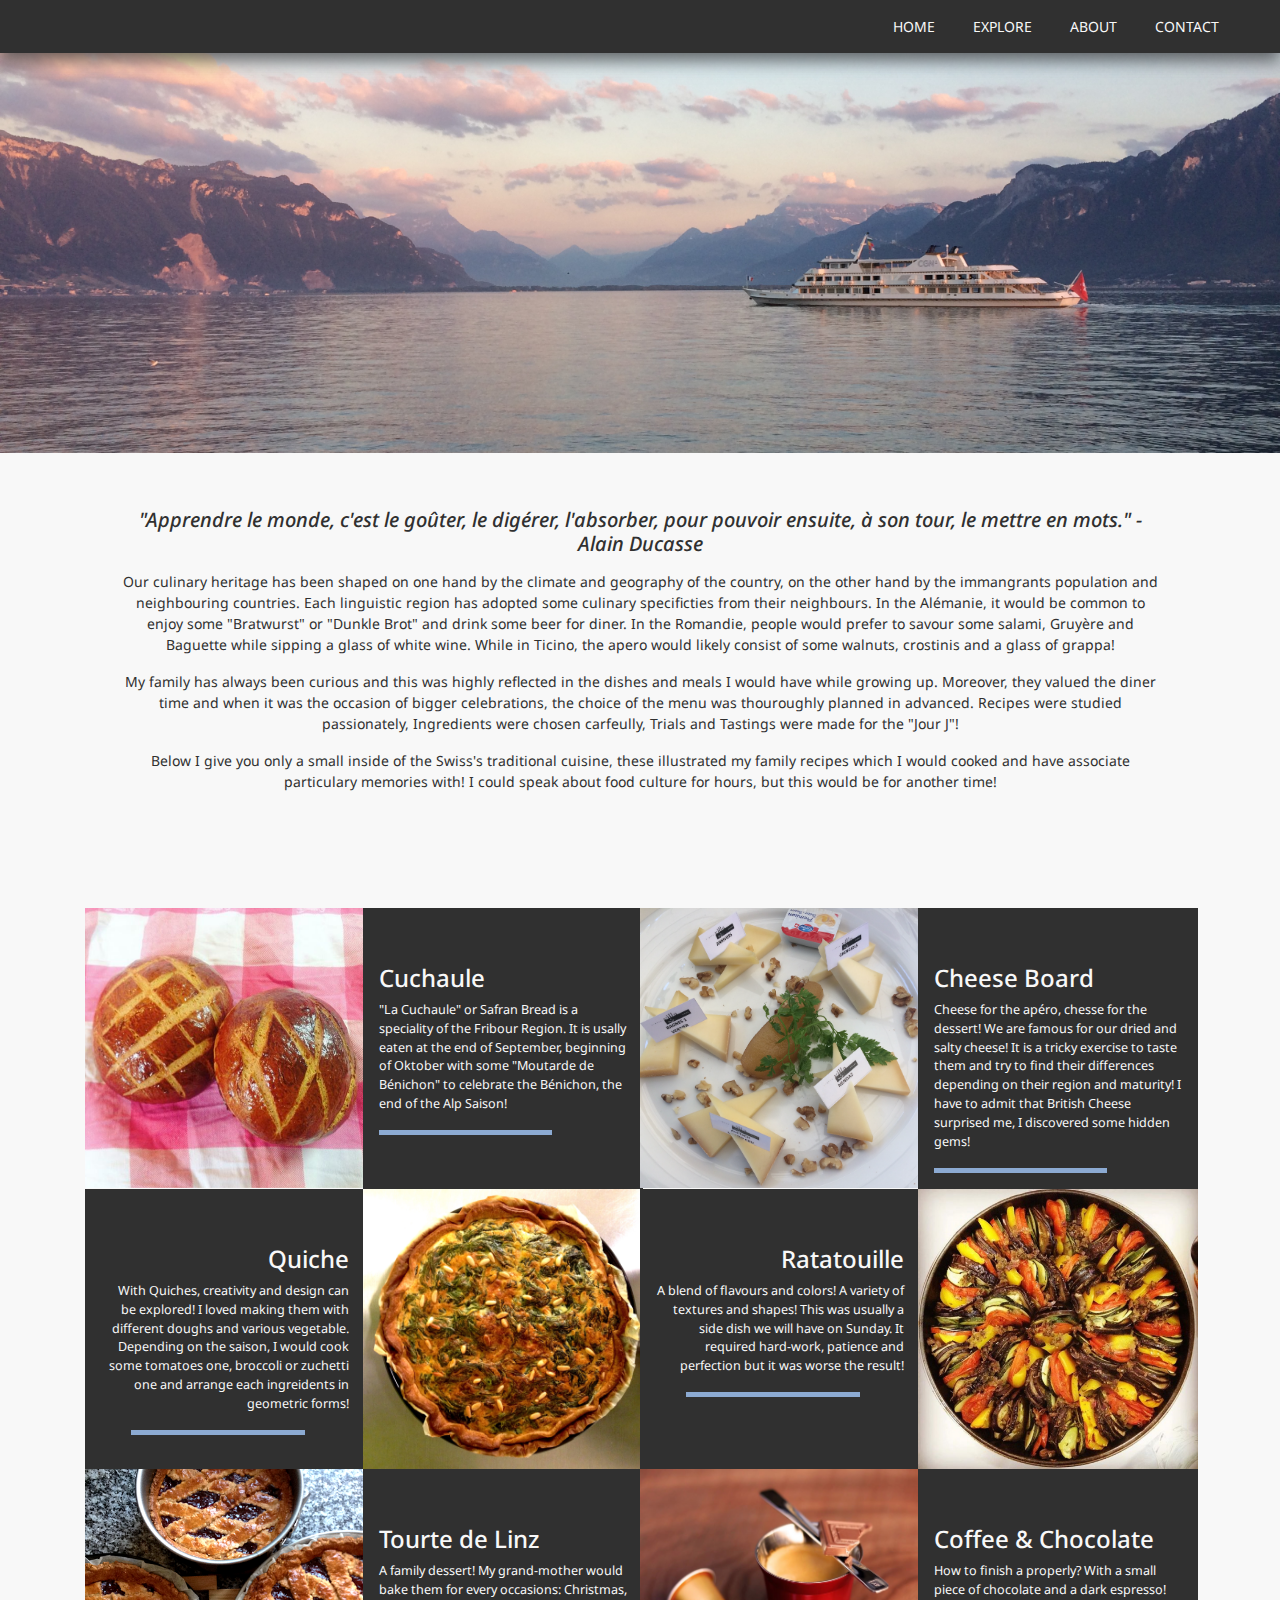
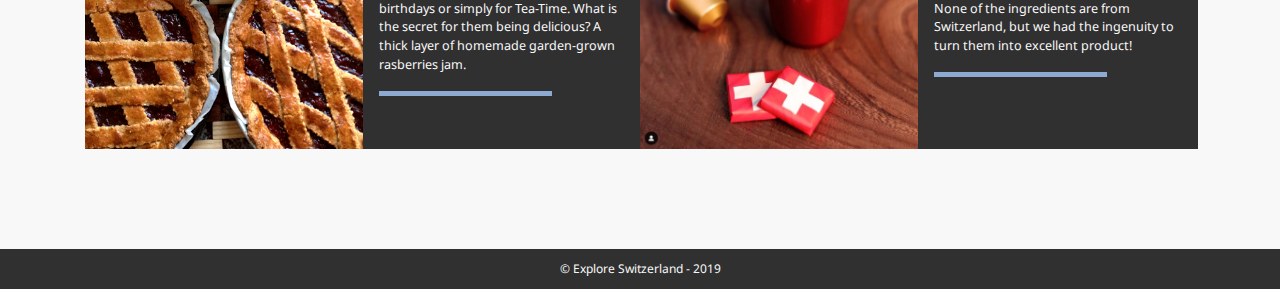
<file: html/culinary.html>
<!DOCTYPE html>
<html>
<head>
<title>Explore Switzerland</title>
<meta charset="UTF-8">
<meta name="viewport" content="width=device-width, initial-scale=1">
<meta name='Culinary Heritage' content=''>
<link rel="stylesheet" href="https://maxcdn.bootstrapcdn.com/bootstrap/4.3.1/css/bootstrap.min.css">
<link rel="stylesheet" href="../css/bootstrap_style.css">
<link href="https://fonts.googleapis.com/css?family=Noto+Sans" rel="stylesheet">
</head>

<body>
<!-- Top Navigation Bar -->
    <nav class ="navbar navbar-expand-sm fixed-top py-2" id='mainNav'>
        <div class="container-fluid">
            <div class='navbar-header'>
                <button class="navbar-toggler navbar-toggler-right" type="button" data-toggle="collapse" data-target="#navbarResponsive" aria-controls="navbarResponsive" aria-expanded="false" aria-label="Toggle navigation">
                   <span class="navbar-toggler-icon"></span>
                </button>
            </div>
            <div class="collapse navbar-collapse" id="navbarResponsive">
                <ul class='navbar-nav ml-auto my-rg-0'>
                    <li class ='nav-item'>
                        <a class="nav-link js-scroll-trigger" href= "../html/index.html">Home</a>
                    </li>
                    <li class ='nav-item'>
                        <a class="nav-link js-scroll-trigger" href= "#explore">Explore</a>
                    </li>
                    <li class ='nav-item'>
                        <a class="nav-link js-scroll-trigger" href= "#about">About</a>
                    </li>
                    <li class ='nav-item'>
                        <a class="nav-link js-scroll-trigger" href="#contact">Contact</a>
                    </li>
                </ul>
            </div>
        </div>
    </nav>

<!-- Header with image -->
    <div class="jumbotron-fluid">
        <div class='emma-kunz'></div>
    </div>

<!-- About Section -->
    <section id="explore" class="culinary-explore">
      <div class="container-fluid">
        <div class = 'row'>
          <div class='col'></div>
          <div class='col-10'>
            <h5 class='font-italic'>"Apprendre le monde, c'est le goûter, le digérer, l'absorber, pour pouvoir ensuite, à son tour, le mettre en mots." - Alain Ducasse</h5>
            <p>Our culinary heritage has been shaped on one hand by the climate and geography of the country, on the other hand by the immangrants population and neighbouring countries. Each linguistic region has adopted some culinary specificties from their neighbours. In the Alémanie, it would be common to enjoy some "Bratwurst" or "Dunkle Brot" and drink some beer for diner. In the Romandie, people would prefer to savour some salami, Gruyère and Baguette while sipping a glass of white wine. While in Ticino, the apero would likely consist of some walnuts, crostinis and a glass of grappa!</p>
            <p>My family has always been curious and this was highly reflected in the dishes and meals I would have while growing up. Moreover, they valued the diner time and when it was the occasion of bigger celebrations, the choice of the menu was thouroughly planned in advanced. Recipes were studied passionately, Ingredients were chosen carfeully, Trials and Tastings were made for the "Jour J"!</p>
            <p>Below I give you only a small inside of the Swiss's traditional cuisine, these illustrated my family recipes which I would cooked and have associate particulary memories with! I could speak about food culture for hours, but this would be for another time!</p>
          </div>
          <div class='col'></div>
        </div>
      </div>
    </section>
<!-- Projects Section -->
    <section id="about" class="projects-section">
        <div class="container">
      
        <!-- Project One Row -->
        <div class="row justify-content-center no-gutters mb-5 mb-lg-0">
          <div class="col-lg-3 col-md-auto">
            <div class='projects-facts'>
            <img class="my-auto square" src="../img/culinary/cuchaule.jpg" alt="">
            </div>
          </div>
          <div class="col-lg-3 col-md-auto">
            <div class='projects-facts h-100'>
              <div class="project-text w-100 my-auto text-center text-lg-left">
                <h4>Cuchaule</h4>
                <p>"La Cuchaule" or Safran Bread is a speciality of the Fribour Region. It is usally eaten at the end of September, beginning of Oktober with some "Moutarde de Bénichon" to celebrate the Bénichon, the end of the Alp Saison!</p>
                <hr class="d-none d-lg-block mb-0 ml-0">
              </div>
            </div>
          </div>
          <div class="col-lg-3 col-md-auto order-md-12">
          <div class='projects-facts'>
            <img class="my-auto square" src="../img/culinary/fromages.jpg" alt="">
          </div>
          </div>
          <div class="col-lg-3 col-md-auto order-lg-12">
            <div class='projects-facts h-100'>
              <div class="project-text w-100 my-auto text-lg-left">
                <h4>Cheese Board</h4>
                <p>Cheese for the apéro, chesse for the dessert! We are famous for our dried and salty cheese! It is a tricky exercise to taste them and try to find their differences depending on their region and maturity! I have to admit that British Cheese surprised me, I discovered some hidden gems!</p>
                <hr class="d-none d-lg-block mb-0 ml-0">
              </div>
            </div>
          </div>
        </div>
        <!-- Project Two Row -->
        <div class="row justify-content-center no-gutters mb-5 mb-lg-0">
          <div class="col-lg-3 col-md-auto">
            <div class='projects-facts'>
              <img class="my-auto square" src="../img/culinary/IMG_4852.jpg" alt="">
            </div>
          </div>
          <div class="col-lg-3 col-md-auto order-lg-first">
            <div class='projects-facts h-100'> 
              <div class="project-text w-100 my-auto text-center text-lg-right">
                <h4>Quiche</h4>
                <p>With Quiches, creativity and design can be explored! I loved making them with different doughs and various vegetable. Depending on the saison, I would cook some tomatoes one, broccoli or zuchetti one and arrange each ingreidents in geometric forms!</p>
                <hr class="d-none d-lg-block mb-0 mr-0">
              </div>
            </div>
          </div>
          <div class="col-lg-3 col-md-auto order-12">
          <div class='projects-facts'>
            <img class="my-auto square" src="../img/culinary/ratatouille.jpg" alt="">
          </div>
          </div>
          <div class="col-lg-3 col-md-auto">
            <div class='projects-facts h-100'>
              <div class="project-text w-100 my-auto text-center text-lg-right">
                <h4>Ratatouille</h4>
                <p>A blend of flavours and colors! A variety of textures and shapes! This was usually a side dish we will have on Sunday. It required hard-work, patience and perfection but it was worse the result!</p>
                <hr class="d-none d-lg-block mb-0 mr-0">
              </div>
            </div>
          </div>
        </div>
        <!-- Project Three Row -->
        <div class="row justify-content-center no-gutters mb-5 mb-lg-0">
          <div class="col-lg-3 col-md-auto">
            <div class='projects-facts'>
              <img class="my-auto square" src="../img/culinary/linz2.png" alt="">
            </div>
          </div>
          <div class="col-lg-3 col-md-auto">
            <div class='projects-facts h-100'>
              <div class="project-text w-100 my-auto text-center text-lg-left">
                <h4>Tourte de Linz</h4>
                <p>A family dessert! My grand-mother would bake them for every occasions: Christmas, birthdays or simply for Tea-Time. What is the secret for them being delicious? A thick layer of homemade garden-grown rasberries jam.</p>
                <hr class="d-none d-lg-block mb-0 ml-0">
              </div>
            </div>
          </div>
          <div class="col-lg-3 col-md-auto order-md-12">
            <div class='projects-facts'>
              <img class="my-auto square" src="../img/culinary/nespresso.jpg" alt="">
            </div>
          </div>
          <div class="col-lg-3 col-md-auto order-lg-12">
            <div class='projects-facts h-100'>
              <div class="project-text w-100 my-auto text-center text-lg-left">
                <h4>Coffee & Chocolate</h4>
                <p>How to finish a properly? With a small piece of chocolate and a dark espresso! None of the ingredients are from Switzerland, but we had the ingenuity to turn them into excellent product!</p>
                <hr class="d-none d-lg-block mb-0 ml-0">
              </div>
            </div>
          </div>
        </div>
        </div>
    </section>
<!-- Footer -->
<footer class='footer'>
    <div class="container-fluid">
        <span class = 'footer-content-text'>
        © Explore Switzerland - 2019 
        </span>
    </div>
</footer>
</body>
</html>
</file>
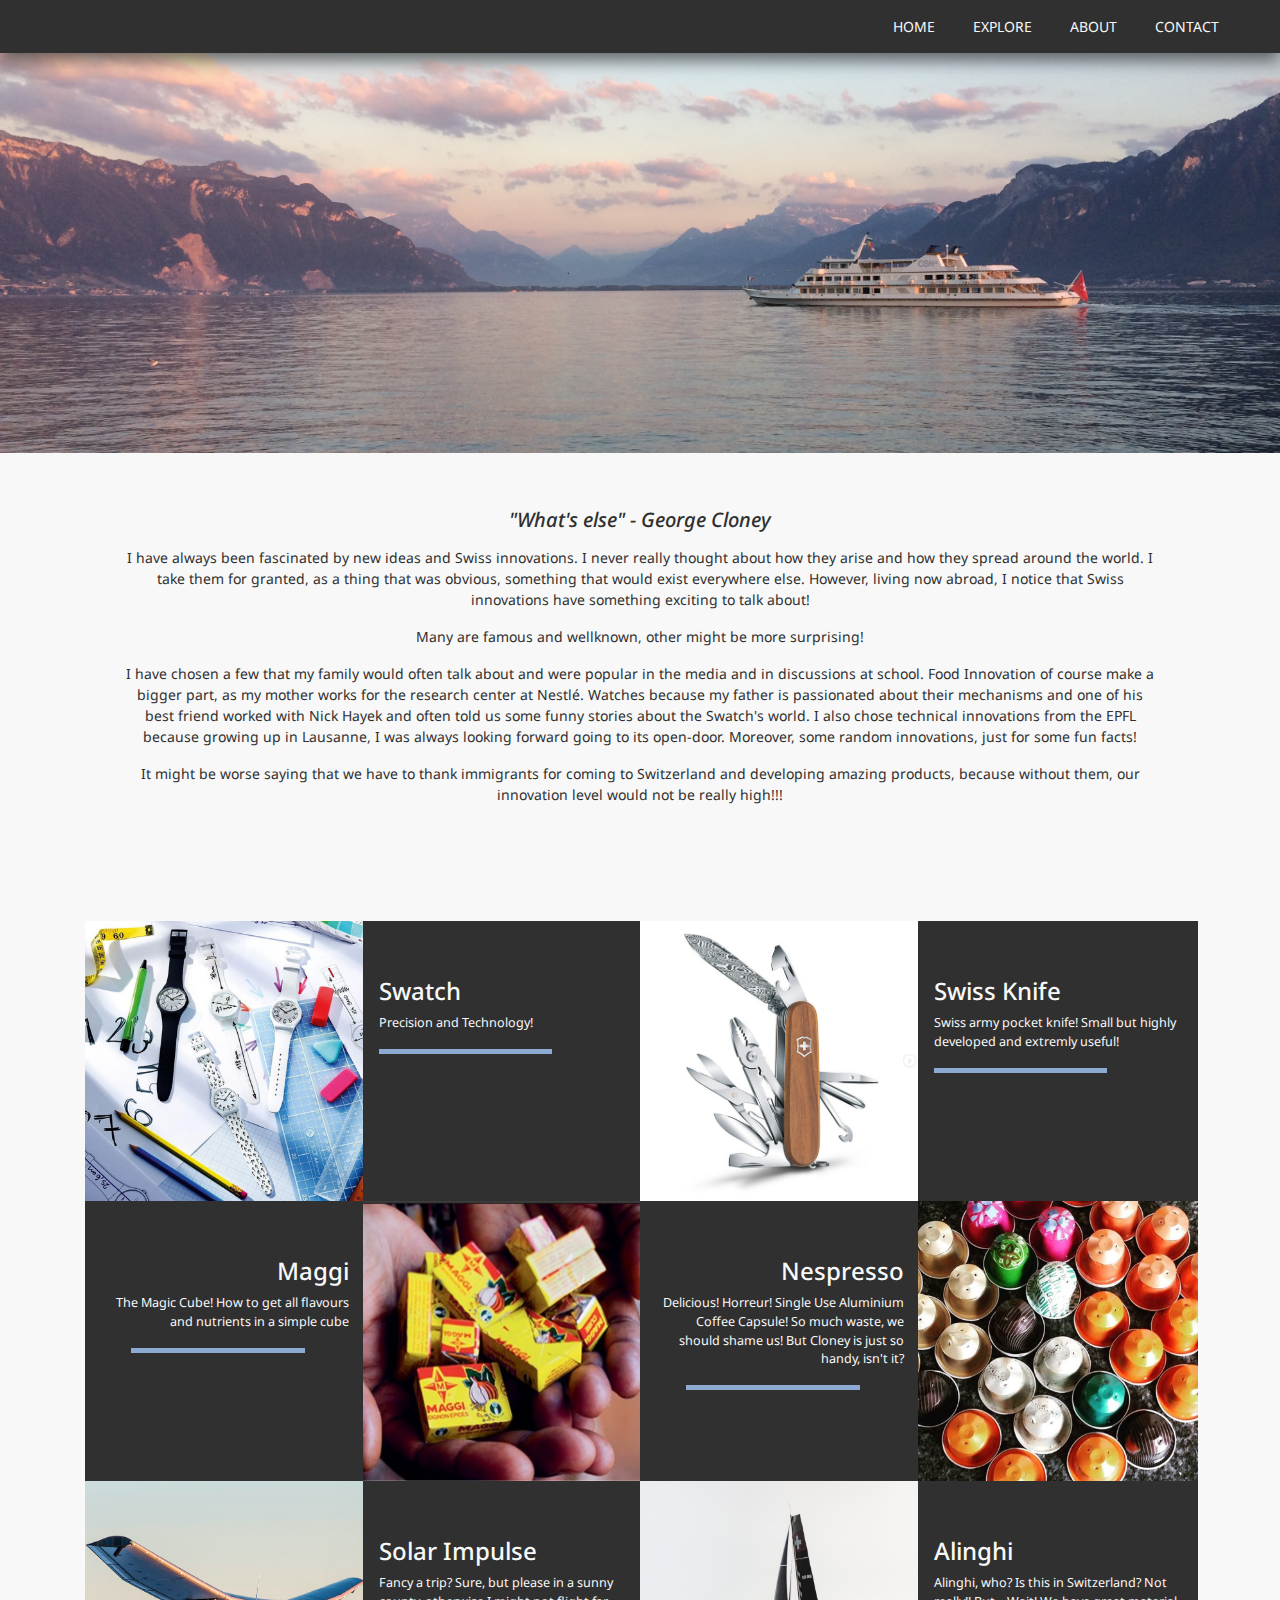
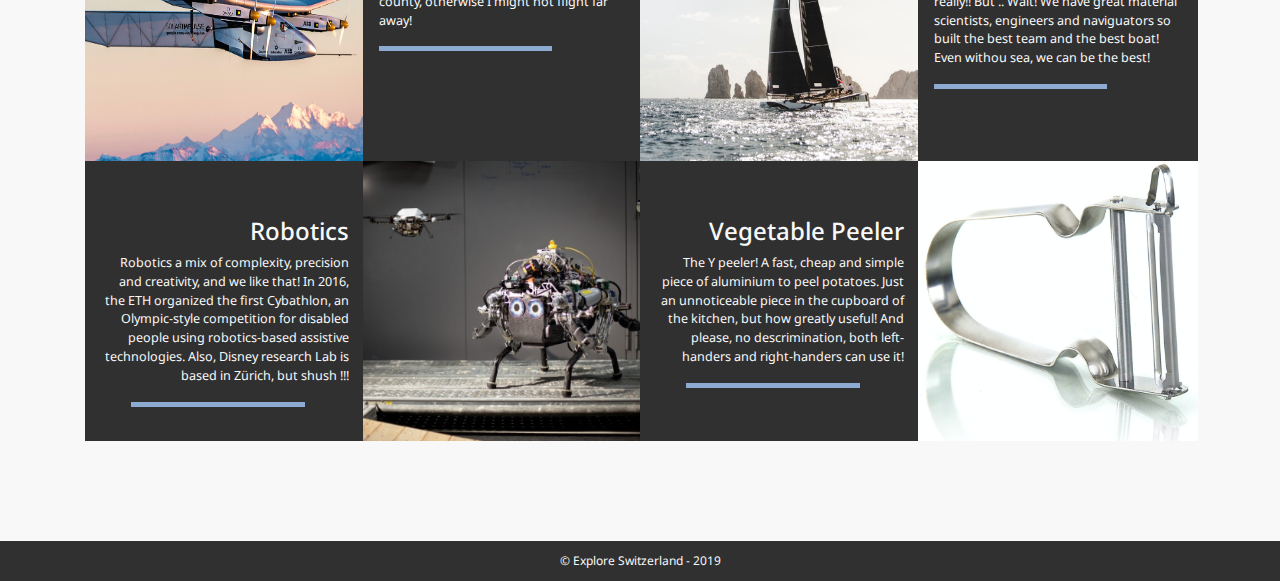
<file: html/innovations.html>
<!DOCTYPE html>
<html>
<head>
<title>Explore Switzerland</title>
<meta charset="UTF-8">
<meta name="viewport" content="width=device-width, initial-scale=1">
<meta name='Culinary Heritage' content=''>
<link rel="stylesheet" href="https://maxcdn.bootstrapcdn.com/bootstrap/4.3.1/css/bootstrap.min.css">
<link rel="stylesheet" href="../css/bootstrap_style.css">
<link href="https://fonts.googleapis.com/css?family=Noto+Sans" rel="stylesheet">
</head>

<body>
<!-- Top Navigation Bar -->
    <nav class ="navbar navbar-expand-sm fixed-top py-2" id='mainNav'>
        <div class="container-fluid">
            <div class='navbar-header'>
                <button class="navbar-toggler navbar-toggler-right" type="button" data-toggle="collapse" data-target="#navbarResponsive" aria-controls="navbarResponsive" aria-expanded="false" aria-label="Toggle navigation">
                   <span class="navbar-toggler-icon"></span>
                </button>
            </div>
            <div class="collapse navbar-collapse" id="navbarResponsive">
                <ul class='navbar-nav ml-auto my-rg-0'>
                    <li class ='nav-item'>
                        <a class="nav-link js-scroll-trigger" href= "../html/index.html">Home</a>
                    </li>
                    <li class ='nav-item'>
                        <a class="nav-link js-scroll-trigger" href= "#explore">Explore</a>
                    </li>
                    <li class ='nav-item'>
                        <a class="nav-link js-scroll-trigger" href= "#about">About</a>
                    </li>
                    <li class ='nav-item'>
                        <a class="nav-link js-scroll-trigger" href="#contact">Contact</a>
                    </li>
                </ul>
            </div>
        </div>
    </nav>

<!-- Header with image -->
    <div class="jumbotron-fluid">
        <div class='emma-kunz'></div>
    </div>

<!-- About Section -->
    <section id="explore" class="culinary-explore">
      <div class="container-fluid">
        <div class = 'row'>
          <div class='col'></div>
          <div class='col-10'>
            <h5 class='font-italic'>"What's else" - George Cloney</h5>
            <p>I have always been fascinated by new ideas and Swiss innovations. I never really thought about how they arise and how they spread around the world. I take them for granted, as a thing that was obvious, something that would exist everywhere else. However, living now abroad, I notice that Swiss innovations have something exciting to talk about!</p>
            <p>Many are famous and wellknown, other might be more surprising!</p>
            <p>I have chosen a few that my family would often talk about and were popular in the media and in discussions at school. Food Innovation of course make a bigger part, as my mother works for the research center at Nestlé. Watches because my father is passionated about their mechanisms and one of his best friend worked with Nick Hayek and often told us some funny stories about the Swatch's world. I also chose technical innovations from the EPFL because growing up in Lausanne, I was always looking forward going to its open-door. Moreover, some random innovations, just for some fun facts!</p>
            <p>It might be worse saying that we have to thank immigrants for coming to Switzerland and developing amazing products, because without them, our innovation level would not be really high!!!</p>
          </div>
          <div class='col'></div>
        </div>
      </div>
    </section>
<!-- Projects Section -->
    <section id="about" class="projects-section">
        <div class="container">
      
        <!-- Project One Row -->
        <div class="row justify-content-center no-gutters mb-5 mb-lg-0">
          <div class="col-lg-3 col-md-auto">
            <div class='projects-facts'>
            <img class="my-auto square" src="../img/inov/swatch.jpg" alt="">
            </div>
          </div>
          <div class="col-lg-3 col-md-auto">
            <div class='projects-facts h-100'>
              <div class="project-text w-100 my-auto text-center text-lg-left">
                <h4>Swatch</h4>
                <p>Precision and Technology!</p>
                <hr class="d-none d-lg-block mb-0 ml-0">
              </div>
            </div>
          </div>
          <div class="col-lg-3 col-md-auto order-md-12">
          <div class='projects-facts'>
            <img class="my-auto square" src="../img/inov/victorinox.jpg" alt="">
          </div>
          </div>
          <div class="col-lg-3 col-md-auto order-lg-12">
            <div class='projects-facts h-100'>
              <div class="project-text w-100 my-auto text-lg-left">
                <h4>Swiss Knife</h4>
                <p>Swiss army pocket knife! Small but highly developed and extremly useful!</p>
                <hr class="d-none d-lg-block mb-0 ml-0">
              </div>
            </div>
          </div>
        </div>
        <!-- Project Two Row -->
        <div class="row justify-content-center no-gutters mb-5 mb-lg-0">
          <div class="col-lg-3 col-md-auto">
            <div class='projects-facts'>
              <img class="my-auto square" src="../img/inov/maggi1.jpg" alt="">
            </div>
          </div>
          <div class="col-lg-3 col-md-auto order-lg-first">
            <div class='projects-facts h-100'> 
              <div class="project-text w-100 my-auto text-center text-lg-right">
                <h4>Maggi</h4>
                <p>The Magic Cube! How to get all flavours and nutrients in a simple cube</p>
                <hr class="d-none d-lg-block mb-0 mr-0">
              </div>
            </div>
          </div>
          <div class="col-lg-3 col-md-auto order-12">
          <div class='projects-facts'>
            <img class="my-auto square" src="../img/inov/nespresso.jpg" alt="">
          </div>
          </div>
          <div class="col-lg-3 col-md-auto">
            <div class='projects-facts h-100'>
              <div class="project-text w-100 my-auto text-center text-lg-right">
                <h4>Nespresso</h4>
                <p>Delicious! Horreur! Single Use Aluminium Coffee Capsule! So much waste, we should shame us! But Cloney is just so handy, isn't it?</p>
                <hr class="d-none d-lg-block mb-0 mr-0">
              </div>
            </div>
          </div>
        </div>
        <!-- Project Three Row -->
        <div class="row justify-content-center no-gutters mb-5 mb-lg-0">
          <div class="col-lg-3 col-md-auto">
            <div class='projects-facts'>
              <img class="my-auto square" src="../img/inov/solarimpulse.jpg" alt="">
            </div>
          </div>
          <div class="col-lg-3 col-md-auto">
            <div class='projects-facts h-100'>
              <div class="project-text w-100 my-auto text-center text-lg-left">
                <h4>Solar Impulse</h4>
                <p>Fancy a trip? Sure, but please in a sunny county, otherwise I might not flight far away!</p>
                <hr class="d-none d-lg-block mb-0 ml-0">
              </div>
            </div>
          </div>
          <div class="col-lg-3 col-md-auto order-md-12">
            <div class='projects-facts'>
              <img class="my-auto square" src="../img/inov/alinghi1.jpg" alt="">
            </div>
          </div>
          <div class="col-lg-3 col-md-auto order-lg-12">
            <div class='projects-facts h-100'>
              <div class="project-text w-100 my-auto text-center text-lg-left">
                <h4>Alinghi</h4>
                <p>Alinghi, who? Is this in Switzerland? Not really!! But .. Wait! We have great material scientists, engineers and naviguators so built the best team and the best boat! Even withou sea, we can be the best!</p>
                <hr class="d-none d-lg-block mb-0 ml-0">
              </div>
            </div>
          </div>
        </div>
        <!-- Project Four Row -->
        <div class="row justify-content-center no-gutters mb-5 mb-lg-0">
          <div class="col-lg-3 col-md-auto">
            <div class='projects-facts'>
              <img class="my-auto square" src="../img/inov/robotic.jpg" alt="">
            </div>
          </div>
          <div class="col-lg-3 col-md-auto order-lg-first">
            <div class='projects-facts h-100'> 
              <div class="project-text w-100 my-auto text-center text-lg-right">
                <h4>Robotics</h4>
                <p>Robotics a mix of complexity, precision and creativity, and we like that! In 2016, the ETH organized the first Cybathlon, an Olympic-style competition for disabled people using robotics-based assistive technologies. Also, Disney research Lab is based in Zürich, but shush !!!</p>
                <hr class="d-none d-lg-block mb-0 mr-0">
              </div>
            </div>
          </div>
          <div class="col-lg-3 col-md-auto order-12">
          <div class='projects-facts'>
            <img class="my-auto square" src="../img/inov/potatopeeler.jpg" alt="">
          </div>
          </div>
          <div class="col-lg-3 col-md-auto">
            <div class='projects-facts h-100'>
              <div class="project-text w-100 my-auto text-center text-lg-right">
                <h4>Vegetable Peeler</h4>
                <p>The Y peeler! A fast, cheap and simple piece of aluminium to peel potatoes. Just an unnoticeable piece in the cupboard of the kitchen, but how greatly useful! And please, no descrimination, both left-handers and right-handers can use it!</p>
                <hr class="d-none d-lg-block mb-0 mr-0">
              </div>
            </div>
          </div>
        </div>
        </div>
    </section>
<!-- Footer -->
<footer class='footer'>
    <div class="container-fluid">
        <span class = 'footer-content-text'>
        © Explore Switzerland - 2019 
        </span>
    </div>
</footer>
</body>
</html>
</file>
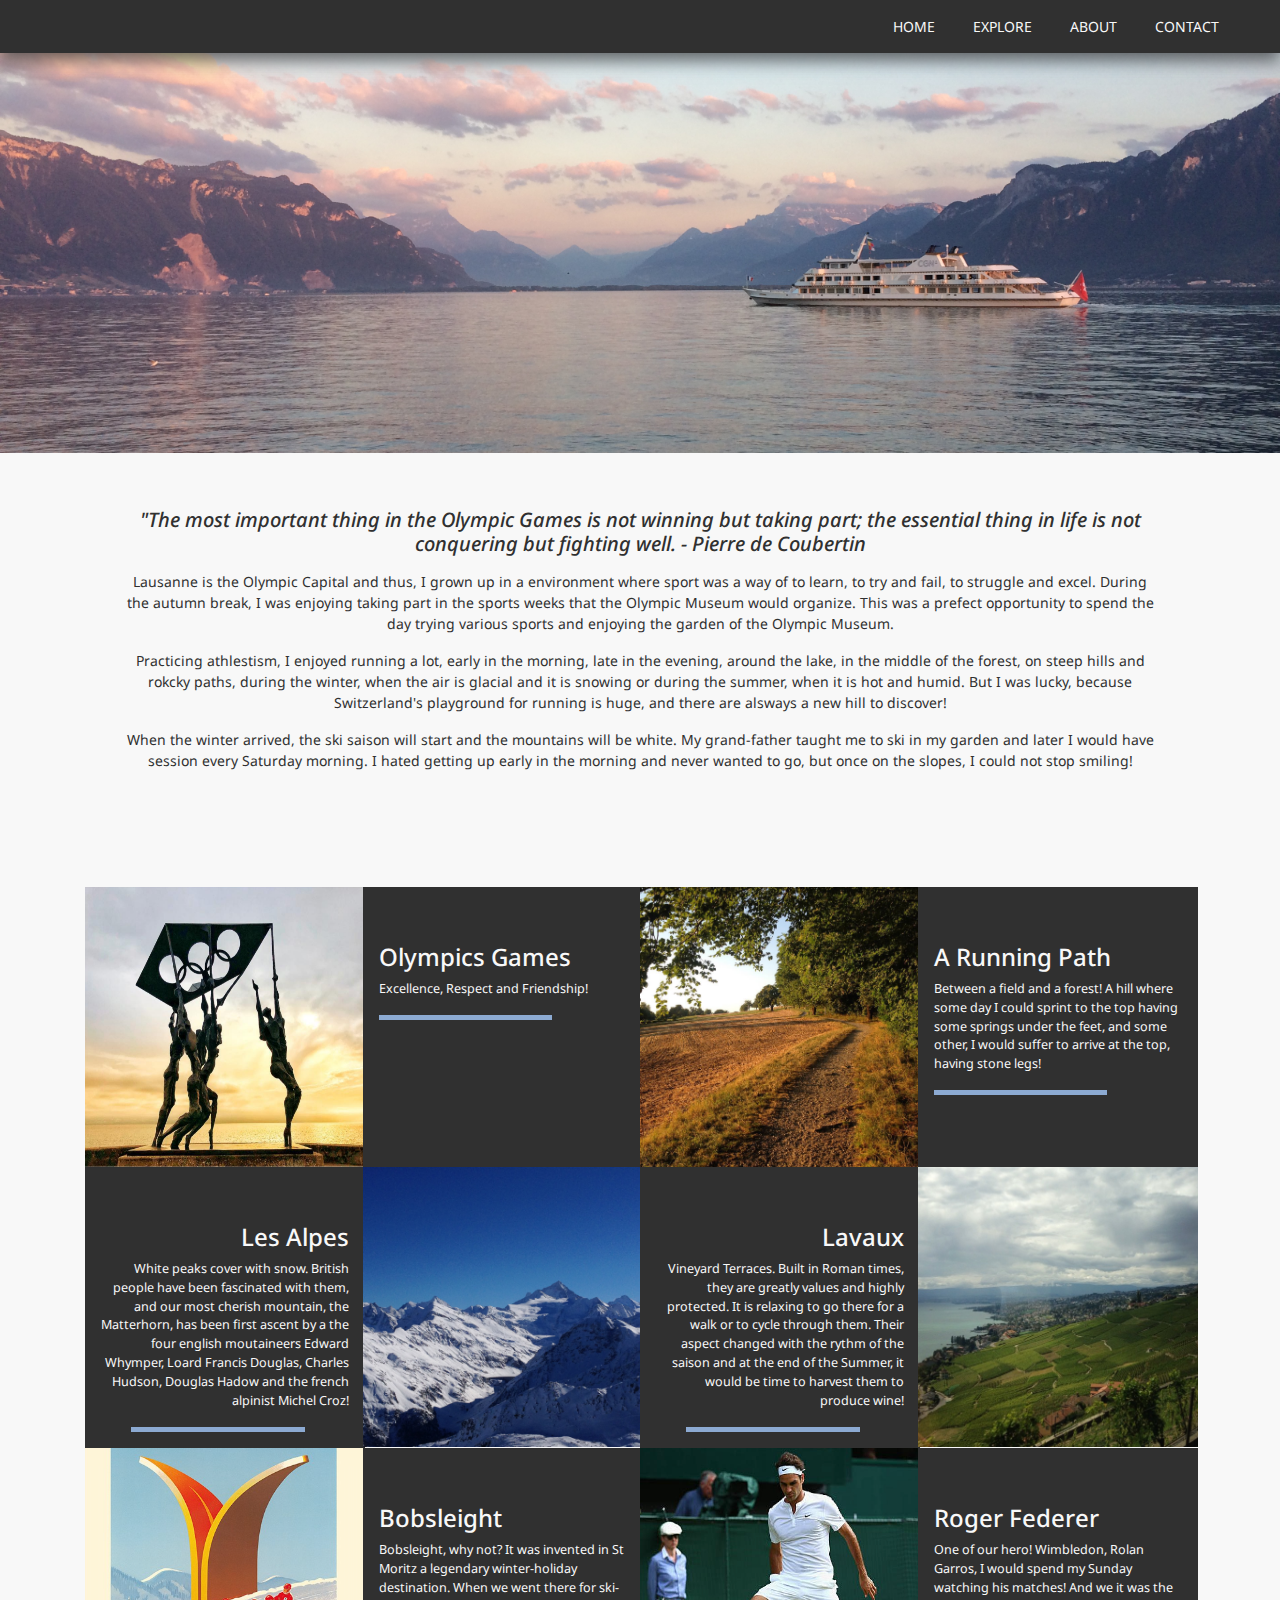
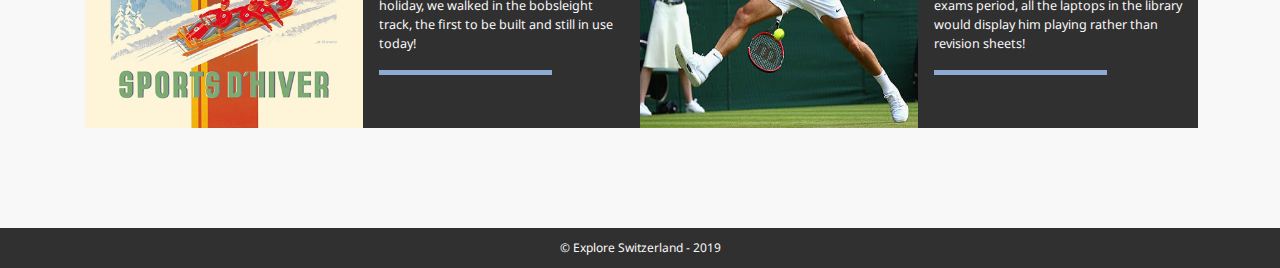
<file: html/naturesport.html>
<!DOCTYPE html>
<html>
<head>
<title>Explore Switzerland</title>
<meta charset="UTF-8">
<meta name="viewport" content="width=device-width, initial-scale=1">
<meta name='Sport & Nature' content=''>
<link rel="stylesheet" href="https://maxcdn.bootstrapcdn.com/bootstrap/4.3.1/css/bootstrap.min.css">
<link rel="stylesheet" href="../css/bootstrap_style.css">
<link href="https://fonts.googleapis.com/css?family=Noto+Sans" rel="stylesheet">
</head>

<body>
<!-- Top Navigation Bar -->
    <nav class ="navbar navbar-expand-sm fixed-top py-2" id='mainNav'>
        <div class="container-fluid">
            <div class='navbar-header'>
                <button class="navbar-toggler navbar-toggler-right" type="button" data-toggle="collapse" data-target="#navbarResponsive" aria-controls="navbarResponsive" aria-expanded="false" aria-label="Toggle navigation">
                   <span class="navbar-toggler-icon"></span>
                </button>
            </div>
            <div class="collapse navbar-collapse" id="navbarResponsive">
                <ul class='navbar-nav ml-auto my-rg-0'>
                    <li class ='nav-item'>
                        <a class="nav-link js-scroll-trigger" href= "../html/index.html">Home</a>
                    </li>
                    <li class ='nav-item'>
                        <a class="nav-link js-scroll-trigger" href= "#explore">Explore</a>
                    </li>
                    <li class ='nav-item'>
                        <a class="nav-link js-scroll-trigger" href= "#about">About</a>
                    </li>
                    <li class ='nav-item'>
                        <a class="nav-link js-scroll-trigger" href="#contact">Contact</a>
                    </li>
                </ul>
            </div>
        </div>
    </nav>

<!-- Header with image -->
    <div class="jumbotron-fluid">
        <div class='emma-kunz'></div>
    </div>

<!-- About Section -->
    <section id="explore" class="culinary-explore">
      <div class="container-fluid">
        <div class = 'row'>
          <div class='col'></div>
          <div class='col-10'>
            <h5 class='font-italic'>"The most important thing in the Olympic Games is not winning but taking part; the essential thing in life is not conquering but fighting well. - Pierre de Coubertin</h5>
            <p>Lausanne is the Olympic Capital and thus, I grown up in a environment where sport was a way of to learn, to try and fail, to struggle and excel. During the autumn break, I was enjoying taking part in the sports weeks that the Olympic Museum would organize. This was a prefect opportunity to spend the day trying various sports and enjoying the garden of the Olympic Museum.</p>
            <p>Practicing athlestism, I enjoyed running a lot, early in the morning, late in the evening, around the lake, in the middle of the forest, on steep hills and rokcky paths, during the winter, when the air is glacial and it is snowing or during the summer, when it is hot and humid. But I was lucky, because Switzerland's playground for running is huge, and there are alsways a new hill to discover!</p>
            <p>When the winter arrived, the ski saison will start and the mountains will be white. My grand-father taught me to ski in my garden and later I would have session every Saturday morning. I hated getting up early in the morning and never wanted to go, but once on the slopes, I could not stop smiling!</p>
          </div>
          <div class='col'></div>
        </div>
      </div>
    </section>
<!-- Projects Section -->
    <section id="about" class="projects-section">
        <div class="container">
      
        <!-- Project One Row -->
        <div class="row justify-content-center no-gutters mb-5 mb-lg-0">
          <div class="col-lg-3 col-md-auto">
            <div class='projects-facts'>
            <img class="my-auto square" src="../img/nature/olypmics.jpg" alt="">
            </div>
          </div>
          <div class="col-lg-3 col-md-auto">
            <div class='projects-facts h-100'>
              <div class="project-text w-100 my-auto text-center text-lg-left">
                <h4>Olympics Games</h4>
                <p>Excellence, Respect and Friendship!</p>
                <hr class="d-none d-lg-block mb-0 ml-0">
              </div>
            </div>
          </div>
          <div class="col-lg-3 col-md-auto order-md-12">
          <div class='projects-facts'>
            <img class="my-auto square" src="../img/nature/running.jpg" alt="">
          </div>
          </div>
          <div class="col-lg-3 col-md-auto order-lg-12">
            <div class='projects-facts h-100'>
              <div class="project-text w-100 my-auto text-lg-left">
                <h4>A Running Path</h4>
                <p>Between a field and a forest! A hill where some day I could sprint to the top having some springs under the feet, and some other, I would suffer to arrive at the top, having stone legs!</p>
                <hr class="d-none d-lg-block mb-0 ml-0">
              </div>
            </div>
          </div>
        </div>
        <!-- Project Two Row -->
        <div class="row justify-content-center no-gutters mb-5 mb-lg-0">
          <div class="col-lg-3 col-md-auto">
            <div class='projects-facts'>
              <img class="my-auto square" src="../img/nature/mountains.jpg" alt="">
            </div>
          </div>
          <div class="col-lg-3 col-md-auto order-lg-first">
            <div class='projects-facts h-100'> 
              <div class="project-text w-100 my-auto text-center text-lg-right">
                <h4>Les Alpes</h4>
                <p>White peaks cover with snow. British people have been fascinated with them, and our most cherish mountain, the Matterhorn, has been first ascent by a the four english moutaineers Edward Whymper, Loard Francis Douglas, Charles Hudson, Douglas Hadow and the french alpinist Michel Croz!</p>
                <hr class="d-none d-lg-block mb-0 mr-0">
              </div>
            </div>
          </div>
          <div class="col-lg-3 col-md-auto order-12">
          <div class='projects-facts'>
            <img class="my-auto square" src="../img/nature/lavaux1.jpg" alt="">
          </div>
          </div>
          <div class="col-lg-3 col-md-auto">
            <div class='projects-facts h-100'>
              <div class="project-text w-100 my-auto text-center text-lg-right">
                <h4>Lavaux</h4>
                <p>Vineyard Terraces. Built in Roman times, they are greatly values and highly protected. It is relaxing to go there for a walk or to cycle through them. Their aspect changed with the rythm of the saison and at the end of the Summer, it would be time to harvest them to produce wine!</p>
                <hr class="d-none d-lg-block mb-0 mr-0">
              </div>
            </div>
          </div>
        </div>
        <!-- Project Three Row -->
        <div class="row justify-content-center no-gutters mb-5 mb-lg-0">
          <div class="col-lg-3 col-md-auto">
            <div class='projects-facts'>
              <img class="my-auto square" src="../img/nature/bob.jpg" alt="">
            </div>
          </div>
          <div class="col-lg-3 col-md-auto">
            <div class='projects-facts h-100'>
              <div class="project-text w-100 my-auto text-center text-lg-left">
                <h4>Bobsleight</h4>
                <p>Bobsleight, why not? It was invented in St Moritz a legendary winter-holiday destination. When we went there for ski-holiday, we walked in the bobsleight track, the first to be built and still in use today!</p>
                <hr class="d-none d-lg-block mb-0 ml-0">
              </div>
            </div>
          </div>
          <div class="col-lg-3 col-md-auto order-md-12">
            <div class='projects-facts'>
              <img class="my-auto square" src="../img/nature/federer.jpg" alt="">
            </div>
          </div>
          <div class="col-lg-3 col-md-auto order-lg-12">
            <div class='projects-facts h-100'>
              <div class="project-text w-100 my-auto text-center text-lg-left">
                <h4>Roger Federer</h4>
                <p>One of our hero! Wimbledon, Rolan Garros, I would spend my Sunday watching his matches! And we it was the exams period, all the laptops in the library would display him playing rather than revision sheets!</p>
                <hr class="d-none d-lg-block mb-0 ml-0">
              </div>
            </div>
          </div>
        </div>
        </div>
    </section>
<!-- Footer -->
<footer class='footer'>
    <div class="container-fluid">
        <span class = 'footer-content-text'>
        © Explore Switzerland - 2019 
        </span>
    </div>
</footer>
</body>
</html>
</file>
